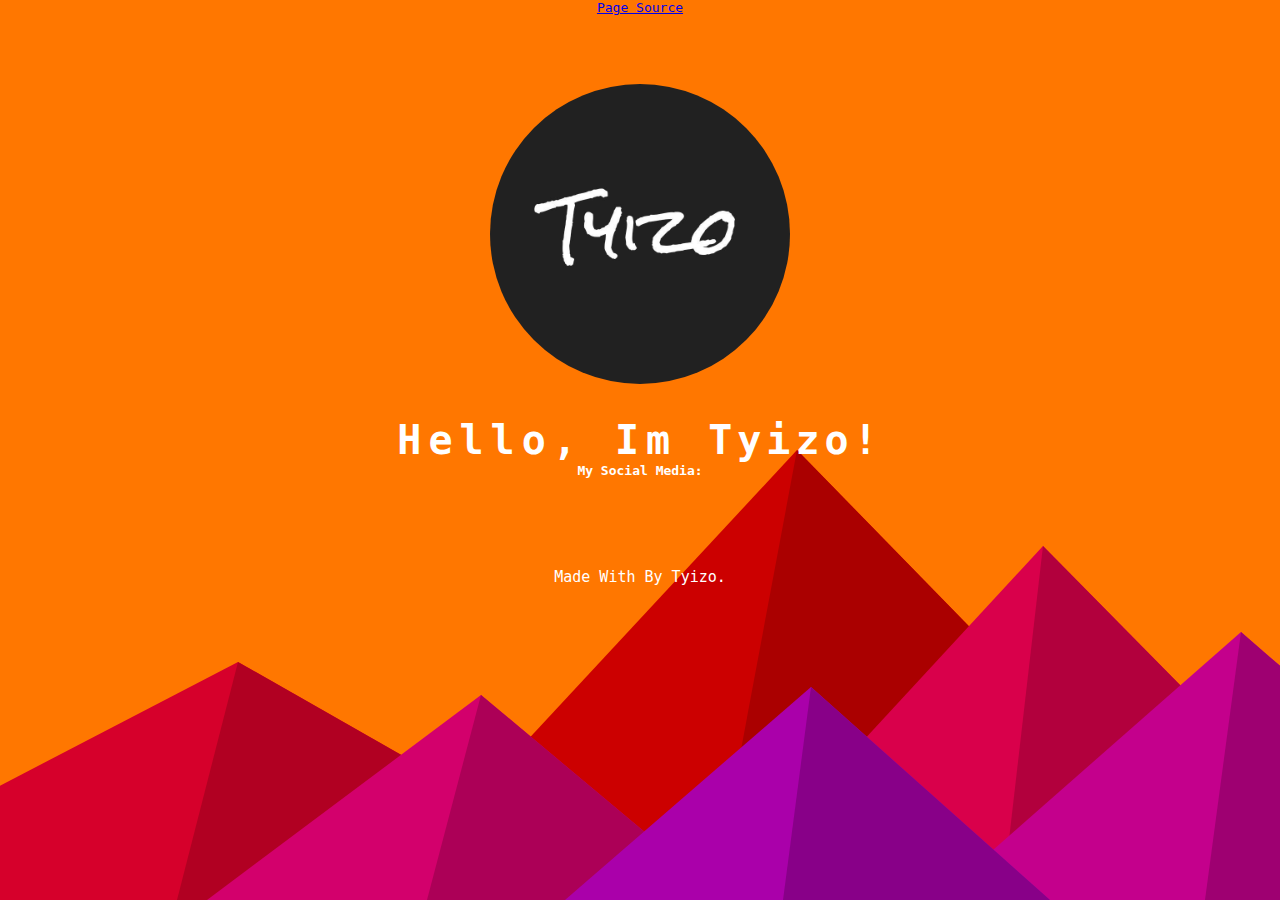
<file: index.html>
<!DOCTYPE html>
<html lang="en" class="all-page">
<head>
    <meta charset="UTF-8">
    <meta name="viewport" content="width=device-width, initial-scale=1.0">
    <!--<script src="https://ajax.googleapis.com/ajax/libs/jquery/3.5.1/jquery.min.js"></script> -->
    <link rel="shortcut icon" href="./pics/myIcon.png" type="image/x-icon">
    <link rel="stylesheet" href="./css/style.css">
    <link rel="stylesheet" href="https://cdnjs.cloudflare.com/ajax/libs/font-awesome/5.15.2/css/all.min.css" integrity="sha512-HK5fgLBL+xu6dm/Ii3z4xhlSUyZgTT9tuc/hSrtw6uzJOvgRr2a9jyxxT1ely+B+xFAmJKVSTbpM/CuL7qxO8w==" crossorigin="anonymous" />
    <title>Tyizo | Home</title>
</head>
<body>

  <div class="container">

    <!-- Nav Bar -->
    <div class="source">
      <li>
        <a href="https://github.com/tyizo/tyizo-v1" target="_blank">Page Source</a>
      </li>
    </div>

    <div id="mySidenav" class="sidenav">
        <a 
        href="javascript:void(0)" 
        class="closebtn" 
        onclick="closeNav()">&times;</a>
        <a href="./index.html">Home</a>
        <a href="./projects.html">Projects</a>
        <a href="./about.html">About Me</a>
    </div>    

    <span class="open" onclick="openNav()">
      <i class="fas fa-align-justify"></i>
    </span>

    <!-- Body and Content -->
    
  <!------------------------------------>
    <img src="./pics/avatar.jpg" alt="Tyizo Image" id="hero-img">
    <div id="myModal" class="modal">
        <span class="close">&times;</span>
          <img class="modal-content" id="img">
        <div id="caption"></div>
    </div>
  <!------------------------------------>
      <div class="content">    
          <h3 class="msg">
            Hello, Im <span class="hero-text">Tyizo!
            </span>
          </h3>
          <h4>My Social Media: </h4>
          <div class="social">
            <a 
            href="https://twitter.com/1xm0d" 
            target="_blank"><i class="fab fa-twitter twitter"></i></a>
            <a 
            href="https://www.instagram.com/1xm0d/" 
            target="_blank"><i class="fab fa-instagram instagram"></i></a>
            <a 
            href="https://github.com/tyizo" 
            target="_blank"><i class="fab fa-github github"></i></a>
          </div>
      </div>

      <!-- Footer And CopyRights -->

      <footer class="copyrights">
        Made With
        <i class="fa fa-heart heart" aria-hidden="true"></i>
        By Tyizo.
      </footer>
  </div>

<script src="./js/script.js"></script>

</body>
</html>
</file>
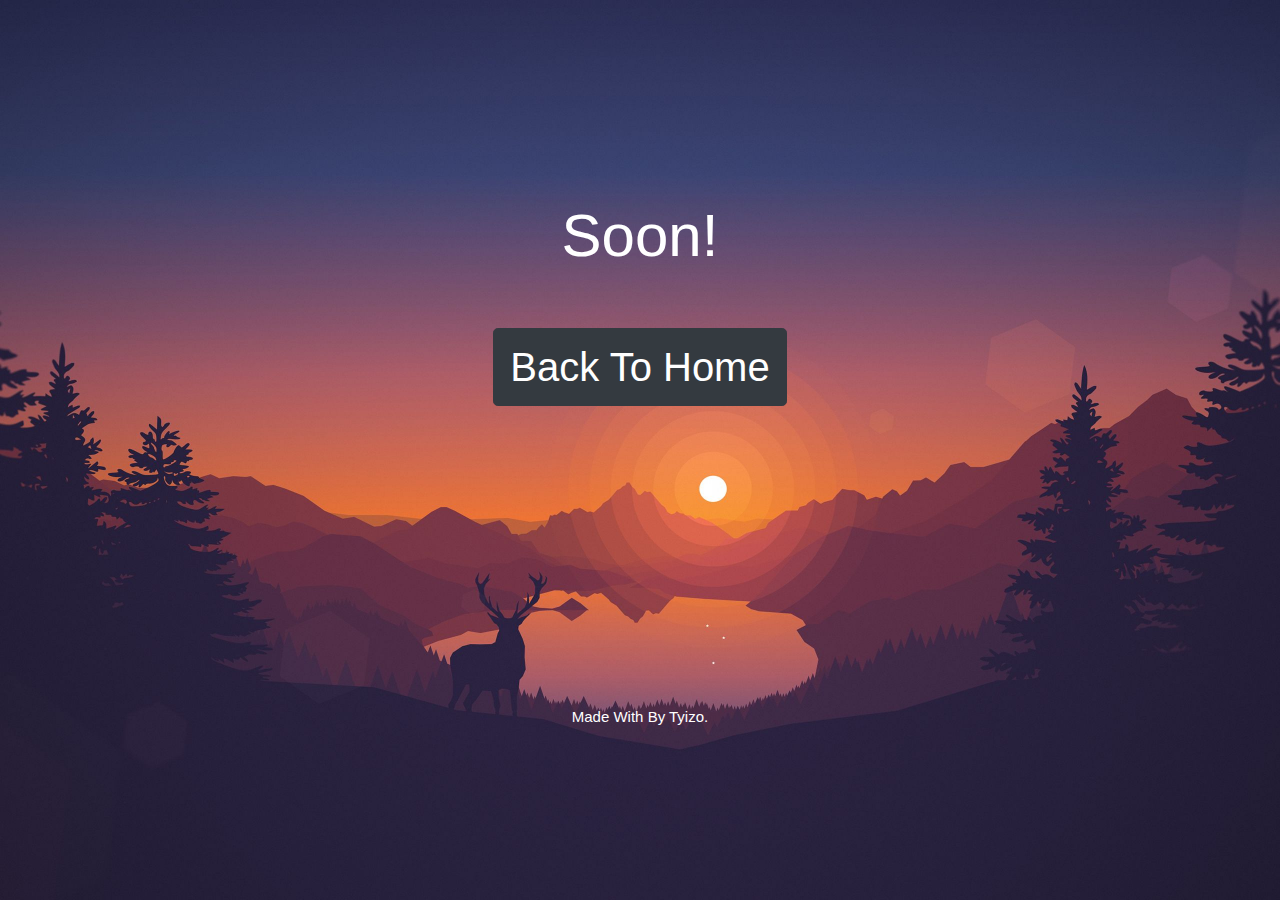
<file: projects.html>
<!DOCTYPE html>
<html lang="en">
<head>
    <meta charset="UTF-8">
    <meta name="viewport" content="width=device-width, initial-scale=1.0">
    <link rel="shortcut icon" href="./pics/myIcon.png" type="image/x-icon">
    <link rel="stylesheet" href="https://stackpath.bootstrapcdn.com/bootstrap/4.5.2/css/bootstrap.min.css" integrity="sha384-JcKb8q3iqJ61gNV9KGb8thSsNjpSL0n8PARn9HuZOnIxN0hoP+VmmDGMN5t9UJ0Z" crossorigin="anonymous">
    <link rel="stylesheet" href="https://cdnjs.cloudflare.com/ajax/libs/font-awesome/5.15.2/css/all.min.css" integrity="sha512-HK5fgLBL+xu6dm/Ii3z4xhlSUyZgTT9tuc/hSrtw6uzJOvgRr2a9jyxxT1ely+B+xFAmJKVSTbpM/CuL7qxO8w==" crossorigin="anonymous" />
    <title>Tyizo | Projects</title>
    <style>
    *{
        margin: 0;
        padding: 0;
        box-sizing: border-box;
    }
    body { 
        background: url('./pics/background.jpg') no-repeat center center fixed; 
        -webkit-background-size: cover;
        -moz-background-size: cover;
        -o-background-size: cover;
        background-size: cover;
        text-align: center;
    }
    .msg {
        font-size: 60px;
        margin-top: 200px;
    }
    .button {
        font-size: 40px;
    }
    a{
        color: white;
    }
    a:hover{
        color: white;
        text-decoration: none;
    }
    .copyrights {
        color: #ffffff;
        font-size: 15px;
        margin-top: 300px;
        /* border: 1px solid yellow; */
    }
    .heart {
        color: #fa4040;    
    }

    </style>
</head>
<body>
    <h1 class="msg text-white">
        Soon!
    </h1>
    <br> <br>
    <button class="btn btn-dark button btn-lg">
       <a href="index.html">Back To Home</a>
    </button>

    <footer class="copyrights">
        Made With
        <i class="fa fa-heart heart" aria-hidden="true"></i>
        By Tyizo.
      </footer>

</body>
</html>
</file>
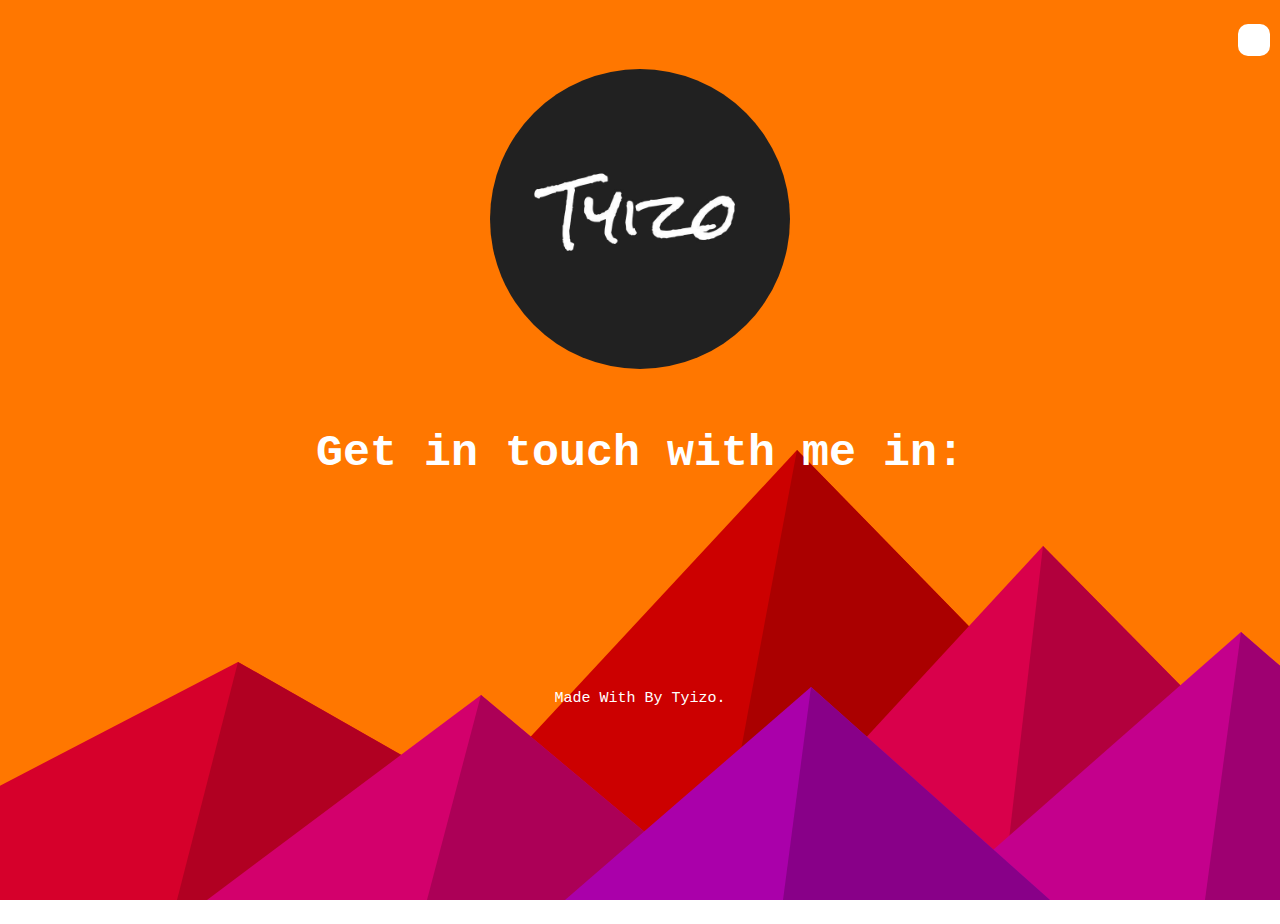
<file: socials.html>
<!DOCTYPE html>
<html lang="en" class="all-page">
<head>
    <meta charset="UTF-8">
    <meta name="viewport" content="width=device-width, initial-scale=1.0">
    <link rel="shortcut icon" href="./pics/myIcon.png" type="image/x-icon">
    <link rel="stylesheet" href="./css/socials.css">
    <link rel="stylesheet" href="https://cdnjs.cloudflare.com/ajax/libs/font-awesome/5.15.2/css/all.min.css" integrity="sha512-HK5fgLBL+xu6dm/Ii3z4xhlSUyZgTT9tuc/hSrtw6uzJOvgRr2a9jyxxT1ely+B+xFAmJKVSTbpM/CuL7qxO8w==" crossorigin="anonymous" />
    <title>Tyizo | Socials</title>
</head>
<body>

  <div class="container">

    <!-- Nav Bar -->
    <div class="dropdown">
        <button class="drop-btn"><i class="fa fa-globe" aria-hidden="true"></i>
        </button>
        <div class="drop-content">
            <a href="./arabic/ar.socials.html">Arabic</a>
            <a href="./index.html">English</a>
        </div>
    </div>

    <div id="mySidenav" class="sidenav">
        <a 
        href="javascript:void(0)" 
        class="closebtn" 
        onclick="closeNav()">&times;</a>
        <a href="./index.html">Home</a>
        <a href="./socials.html">My Socials</a>
    </div>    

    <span class="open" onclick="openNav()">
      <i class="fas fa-align-justify"></i>
    </span>

    <!-- Body and Content -->
    
  <!------------------------------------>
    <img src="./pics/avatar.jpg" alt="Tyizo Image" id="hero-img">
    <div id="myModal" class="modal">
        <span class="close">&times;</span>
          <img class="modal-content" id="img">
        <div id="caption"></div>
    </div>
  <!------------------------------------>
      <div class="content">    
          <h4>Get in touch with me in: </h4>
          <div class="social">
            <a 
            href="https://twitter.com/1xm0d" 
            target="_blank"><i class="fab fa-twitter twitter"></i></a>
            <a 
            href="https://www.instagram.com/1xm0d/" 
            target="_blank"><i class="fab fa-instagram instagram"></i></a>
            <a 
            href="https://github.com/tyizo" 
            target="_blank"><i class="fab fa-github github"></i></a>
            <a 
            href="https://t.me/tyizoCH/" 
            target="_blank"><i class="fab fa-telegram telegram"></i></a>
          </div>
      </div>

      <!-- Footer And CopyRights -->

      <footer class="copyrights">
        Made With
        <i class="fa fa-heart heart" aria-hidden="true"></i>
        By Tyizo.
      </footer>
  </div>

<script src="./js/script.js"></script>

</body>
</html>
</file>
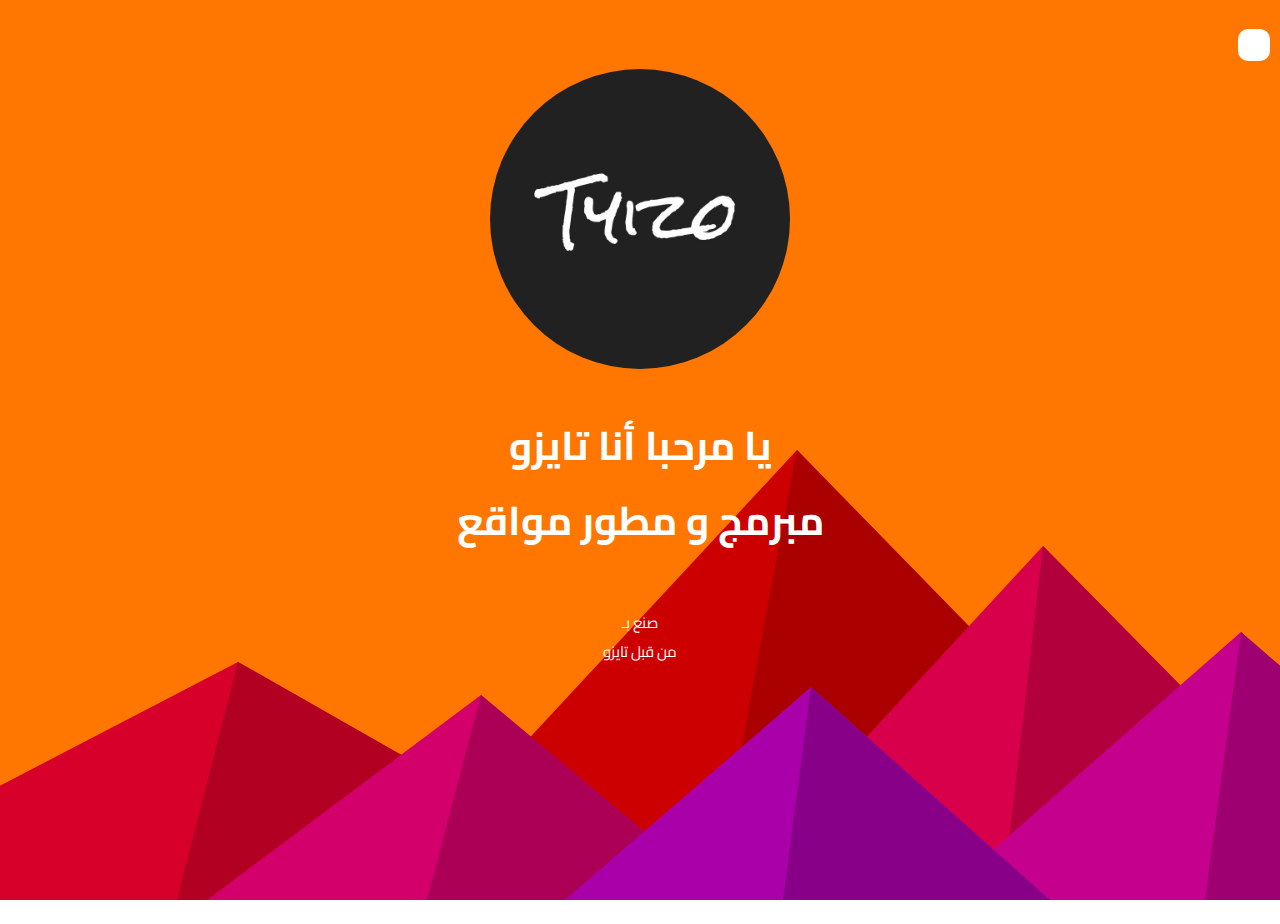
<file: arabic/ar.index.html>
<!DOCTYPE html>
<html lang="ar" class="all-page">
<head>
    <meta charset="UTF-8">
    <meta name="viewport" content="width=device-width, initial-scale=1.0">
    <link rel="shortcut icon" href="./pics/myIcon.png" type="image/x-icon">
    <link rel="stylesheet" href="../css/arabic-page.css">
    <link rel="stylesheet" href="https://cdnjs.cloudflare.com/ajax/libs/font-awesome/5.15.2/css/all.min.css" integrity="sha512-HK5fgLBL+xu6dm/Ii3z4xhlSUyZgTT9tuc/hSrtw6uzJOvgRr2a9jyxxT1ely+B+xFAmJKVSTbpM/CuL7qxO8w==" crossorigin="anonymous" />
    <title>الصفحة الرئيسية</title>
</head>
<body>

  <div class="container">

    <!-- Nav Bar -->
    
    <div class="dropdown">
        <button class="drop-btn"><i class="fa fa-globe" aria-hidden="true"></i>
        </button>
        <div class="drop-content">
            <a href="./ar.index.html">العربية</a>
            <a href="../index.html">الأنجليزية</a>
        </div>
    </div>
    <div id="mySidenav" class="sidenav">
        <a 
        href="javascript:void(0)" 
        class="closebtn" 
        onclick="closeNav()">&times;</a>
        <a href="./ar.index.html">الصفحة الأساسية</a>
        <a href="../arabic/ar.socials.html">مواقع التواصل</a>
    </div>    

    <span class="open" onclick="openNav()">
        <i class="fa fa-bars"></i>    
    </span>

    <!-- Body and Content -->
    
  <!------------------------------------>
    <img src="../pics/avatar.jpg" alt="" id="hero-img">
    <div id="myModal" class="modal">
        <span class="close">&times;</span>
          <img class="modal-content" id="img">
        <div id="caption"></div>
    </div>
  <!------------------------------------>
      <div class="content">    
          <h3 class="msg">
             يا مرحبا أنا<span class="hero-text"> تايزو
            <br>
            </span>
            مبرمج و مطور مواقع
          </h3>
      </div>

      <!-- Footer And CopyRights -->

      <footer class="copyrights">
        <i class="fa fa-heart heart"></i>صنع بـ
        <br>
        من قبل تايزو
    </footer>
  </div>

<script src="../js/script.js"></script>

</body>
</html>
</file>
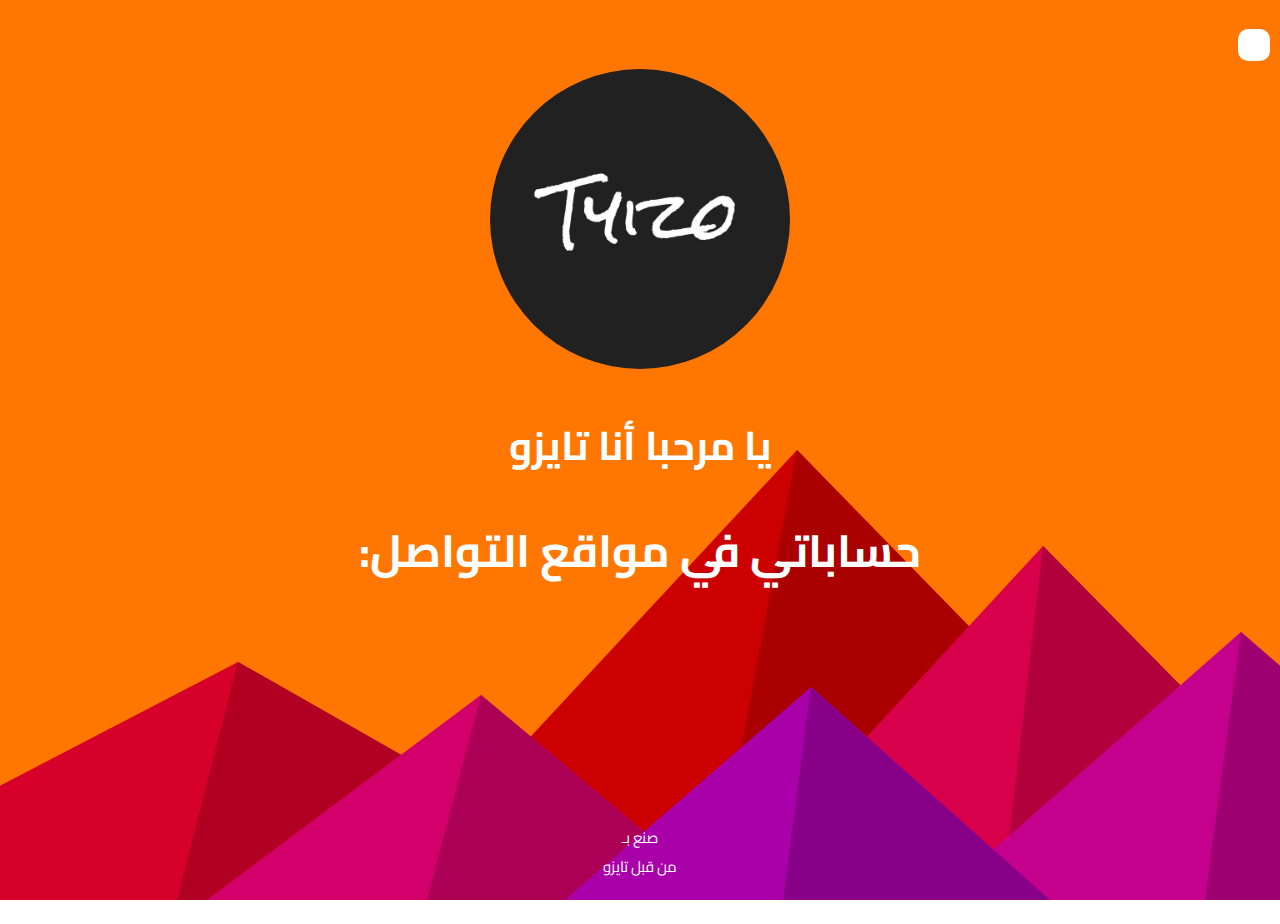
<file: arabic/ar.socials.html>
<!DOCTYPE html>
<html lang="ar" class="all-page">
<head>
    <meta charset="UTF-8">
    <meta name="viewport" content="width=device-width, initial-scale=1.0">
    <link rel="shortcut icon" href="./pics/myIcon.png" type="image/x-icon">
    <link rel="stylesheet" href="../css/arabic-page.css">
    <link rel="stylesheet" href="https://cdnjs.cloudflare.com/ajax/libs/font-awesome/5.15.2/css/all.min.css" integrity="sha512-HK5fgLBL+xu6dm/Ii3z4xhlSUyZgTT9tuc/hSrtw6uzJOvgRr2a9jyxxT1ely+B+xFAmJKVSTbpM/CuL7qxO8w==" crossorigin="anonymous" />
    <title>مواقع التواصل</title>
</head>
<body>

  <div class="container">

    <!-- Nav Bar -->
    
    <div class="dropdown">
        <button class="drop-btn"><i class="fa fa-globe" aria-hidden="true"></i>
        </button>
        <div class="drop-content">
            <a href="./ar.index.html">العربية</a>
            <a href="../index.html">الأنجليزية</a>
        </div>
    </div>
    <div id="mySidenav" class="sidenav">
        <a 
        href="javascript:void(0)" 
        class="closebtn" 
        onclick="closeNav()">&times;</a>
        <a href="../arabic/ar.index.html">الصفحة الأساسية</a>
        <a href="./ar.socials.html">مواقع التواصل</a>
    </div>    

    <span class="open" onclick="openNav()">
        <i class="fa fa-bars"></i>    
    </span>

    <!-- Body and Content -->
    
  <!------------------------------------>
    <img src="../pics/avatar.jpg" alt="" id="hero-img">
    <div id="myModal" class="modal">
        <span class="close">&times;</span>
          <img class="modal-content" id="img">
        <div id="caption"></div>
    </div>
  <!------------------------------------>
      <div class="content">    
          <h3 class="msg">
             يا مرحبا أنا<span class="hero-text"> تايزو
            </span>
          </h3>
          <h4>:حساباتي في مواقع التواصل</h4>
          <div class="social">
            <a 
            href="https://twitter.com/1xm0d" 
            target="_blank"><i class="fab fa-twitter twitter"></i></a>
            <a 
            href="https://www.instagram.com/1xm0d/" 
            target="_blank"><i class="fab fa-instagram instagram"></i></a>
            <a 
            href="https://github.com/tyizo" 
            target="_blank"><i class="fab fa-github github"></i></a>
            <a 
            href="https://t.me/tyizoCH/" 
            target="_blank"><i class="fab fa-telegram telegram"></i></a>

          </div>
      </div>

      <!-- Footer And CopyRights -->

      <footer class="copyrights">
        <i class="fa fa-heart heart"></i>صنع بـ
        <br>
        من قبل تايزو
    </footer>
  </div>

  <script src="../js/script.js"></script>

</body>
</html>
</file>
<file: css/style.css>
*{
    margin: 0;
    padding: 0;
    box-sizing: border-box;
    font-family: monospace;
}

body, 
html {
    height: 100%;
}
  
.all-page { 
    background: url('../pics/Flat-Mountains.svg') no-repeat center center fixed; 
    -webkit-background-size: cover;
    -moz-background-size: cover;
    -o-background-size: cover;
    background-size: cover;
}
.container {
    text-align: center;
}
.open{
    display: flex;
    margin-top: 24px;
    padding-left: 25px;
    font-size: 30px;
    cursor: pointer;
    width: 60px;
    color: #ffffff;
    transition: 0.3s ease-out; 
}
.open:hover{
    color: #b9b8b8;
    transition: 0.4s ease-in; 
}

.sidenav{
    height: 100%;
    width: 0;
    top: 0;
    bottom: 0;
    position: fixed;
    z-index: 1;
    background-color: #141414;
    overflow-x: hidden;
    transition: 0.7s;
    padding-top: 278px;
    text-align:center;
} 
.sidenav a {
    padding: 20px;
    text-decoration: none;
    font-size: 40px;
    color: #faf3f3;
    display: block;
    transition: 0.5s ease-in; 
}
.sidenav a:hover{
    color: #818181;
    transition: 0.3s ease-in; 
} 
.sidenav .closebtn {
    position: absolute;
    top: 0;
    right: 25px;
    font-size: 36px;
    margin-left: 50px;
}
#hero-img{
    border-radius: 60%;
    margin-top: 45px;
    height: 300px;
    cursor: pointer;
    transition: 0.3s ease-in-out;
}
#hero-img:hover{
    box-shadow: 0 0 26px black;
    transition: 0.3s ease-out;
}
.modal {
    display: none; 
    position: fixed; 
    z-index: 1; 
    padding-top: 50px; 
    left: 0;
    top: 0;
    width: 100%; 
    height: 100%;  
    background-color: black;
    overflow-x: auto;
}
   
.modal-content {
    margin: auto;
    display: block;
    width: 50%;
    max-width: 400px;
}
#caption {
    margin: auto;
    width: 80%;
    color: #ffffff;
    padding: 30px;
    font-size: 40px;
} 
.modal-content, #caption {
    animation-name: zoom;
    animation-duration: 0.6s;
    border-radius: 60%;
}
.close{
    position: absolute;
    top: 15px;
    right: 35px;
    color: #f1f1f1;
    font-size: 40px;
    font-weight: bold;
    transition: 0.3s;
}
.close:hover,
.close:focus {
    color: #bbb;
    text-decoration: none;
    cursor: pointer;
}
/* ------------------------------- */
    /* The Browser's Scroll Bar */
body::-webkit-scrollbar {
    width: 10px;        
}
  
body::-webkit-scrollbar-track {
    background: #141414;
}
body::-webkit-scrollbar-thumb{
    background-color: #2e2c2c;
    border-radius: 20px; 
}
/* ------------------------------- */

.content {
    margin-top: 10px;
    padding: 20px;
    color: #ffffff;
}
.msg {
    font-size: 40px;
    letter-spacing: 7px;
}
.hero-text {
    font-size: 40px;
    letter-spacing: 5px;
    animation: rainbow 4s linear 0s infinite;
}

/* ------------------------------- */
/* Some Animation */
@keyframes rainbow {
    from {
      color: #656fc7;
    }
    10% {
      color: #1eff00;
    }
    50% {
      color: #00ffff;
    }
    75% {
      color: #fa1588;
    }
    100% {
      color: #fffb00;
    }
}
@keyframes zoom {
    from {transform:scale(0)}
    to {transform:scale(1)}
}
.heart {
    color: #fa4040;
}
/* ------------------------------- */
/* For Responsive Website !. small , big phones and tablets. */
@media only screen and (max-width: 600px) 
{
    
    .content {
        text-align: center;
    } 
    .msg {
        font-size: 30px;
    }
    .content > h4{
        font-size: 41px;
    }    
    .sidenav a {
        font-size: 50px;
    }
}
@media screen and (max-height: 450px) {
    .sidenav {padding-top: 15px;}
    .sidenav a {font-size: 18px;}
}
@media screen and (max-width: 700px){
    .modal-content {
      width: 100%;
    }
}
/* ------------------------------- */

.copyrights {
    color: #ffffff;
    font-size: 15px;
    margin-top: 70px;
    padding-bottom: 20px;
}

.drop-btn {
    background-color: white;
    color: white;
    padding: 16px;
    font-size: 16px;
    border: none;
    cursor: pointer;
    border-radius: 10px;
    transition: 0.4s ease-in-out;
}
  
.dropdown {
    top: 24px;
    right: 10px;
    transition: 0.4s ease-in-out;
    position: absolute;
}
  
.drop-content {
    display: none;
    position: absolute;
    background-color: #f9f9f9;
    min-width: 160px;
    z-index: 1;
    right: 0;
    border-radius: 10px;
}
  
.drop-content a {
    color: black;
    padding: 12px 16px;
    text-decoration: none;
    display: block;
}
  
.drop-content a:hover {
    background-color: #f1f1f1;
} 
  
.dropdown:hover .drop-content {
    display: block;
}
  
.dropdown:hover .drop-btn {
    transition: 0.4s ease-in-out;
    background-color: beige;
}

.fa-globe {
    color: black;
    font-size: 20px;
}
</file>
<file: css/socials.css>
*{
    margin: 0;
    padding: 0;
    box-sizing: border-box;
    font-family: monospace;
}

body, 
html {
    height: 100%;
}
  
.all-page { 
    background: url('../pics/Flat-Mountains.svg') no-repeat center center fixed; 
    -webkit-background-size: cover;
    -moz-background-size: cover;
    -o-background-size: cover;
    background-size: cover;
}
.container {
    text-align: center;
}
.open{
    display: flex;
    margin-top: 24px;
    padding-left: 25px;
    font-size: 30px;
    cursor: pointer;
    width: 60px;
    color: #ffffff;
    transition: 0.3s ease-out; 
}
.open:hover{
    color: #b9b8b8;
    transition: 0.4s ease-in; 
}

.sidenav{
    height: 100%;
    width: 0;
    top: 0;
    bottom: 0;
    position: fixed;
    z-index: 1;
    background-color: #141414;
    overflow-x: hidden;
    transition: 0.7s;
    padding-top: 278px;
    text-align:center;
} 
.sidenav a {
    padding: 20px;
    text-decoration: none;
    font-size: 40px;
    color: #faf3f3;
    display: block;
    transition: 0.5s ease-in; 
}
.sidenav a:hover{
    color: #818181;
    transition: 0.3s ease-in; 
} 
.sidenav .closebtn {
    position: absolute;
    top: 0;
    right: 25px;
    font-size: 36px;
    margin-left: 50px;
}
#hero-img{
    border-radius: 60%;
    margin-top: 45px;
    height: 300px;
    cursor: pointer;
    transition: 0.3s ease-in-out;
}
#hero-img:hover{
    box-shadow: 0 0 26px black;
    transition: 0.3s ease-out;
}
.modal {
    display: none; 
    position: fixed; 
    z-index: 1; 
    padding-top: 50px; 
    left: 0;
    top: 0;
    width: 100%; 
    height: 100%;  
    background-color: black;
    overflow-x: auto;
}
   
.modal-content {
    margin: auto;
    display: block;
    width: 50%;
    max-width: 400px;
}
#caption {
    margin: auto;
    width: 80%;
    color: #ffffff;
    padding: 30px;
    font-size: 40px;
} 
.modal-content, #caption {
    animation-name: zoom;
    animation-duration: 0.6s;
    border-radius: 60%;
}
.close{
    position: absolute;
    top: 15px;
    right: 35px;
    color: #f1f1f1;
    font-size: 40px;
    font-weight: bold;
    transition: 0.3s;
}
.close:hover,
.close:focus {
    color: #bbb;
    text-decoration: none;
    cursor: pointer;
}
/* ------------------------------- */
    /* The Browser's Scroll Bar */
body::-webkit-scrollbar {
    width: 10px;        
}
  
body::-webkit-scrollbar-track {
    background: #141414;
}
body::-webkit-scrollbar-thumb{
    background-color: #2e2c2c;
    border-radius: 20px; 
}
/* ------------------------------- */

.content {
    margin-top: 10px;
    padding: 20px;
    color: #ffffff;
}

/* ------------------------------- */
/* Some Animation */
@keyframes rainbow {
    from {
      color: #656fc7;
    }
    10% {
      color: #1eff00;
    }
    50% {
      color: #00ffff;
    }
    75% {
      color: #fa1588;
    }
    100% {
      color: #fffb00;
    }
}
@keyframes zoom {
    from {transform:scale(0)}
    to {transform:scale(1)}
}
/* ------------------------------- */
.content > h4 {
    font-size: 45px;
    margin-top: 25px;
}
.social {
    margin-top: 30px;
    font-size: 80px;
}
.instagram {
    color: #ff00b3;
    padding: 39px;
}
.twitter {
    color: #26b3c5;
}
.github {
    color: black;
}
.telegram{
    color: #21a8e7;
    margin: 20px;
}
.star{
    color: #212121;
}
.heart {
    color: #fa4040;
}
/* ------------------------------- */
/* For Responsive Website !. small , big phones and tablets. */
@media only screen and (max-width: 600px) 
{
    .social {
        display: grid;
        text-align: center;
    }
    
    .content {
        text-align: center;
    }
    
    .msg {
        font-size: 30px;
    }
    .content > h4{
        font-size: 41px;
    }
    .hero-text{
        font-size: 35px;
    }
    
    .sidenav a {
        font-size: 50px;
    }
}
@media screen and (max-height: 450px) {
    .sidenav {padding-top: 15px;}
    .sidenav a {font-size: 18px;}
}
@media screen and (max-width: 700px){
    .modal-content {
      width: 100%;
    }
}
/* ------------------------------- */

.copyrights {
    color: #ffffff;
    font-size: 15px;
    margin-top: 70px;
    padding-bottom: 20px;
}

.drop-btn {
    background-color: white;
    color: white;
    padding: 16px;
    font-size: 16px;
    border: none;
    cursor: pointer;
    border-radius: 10px;
    transition: 0.4s ease-in-out;
}
  
.dropdown {
    top: 24px;
    right: 10px;
    transition: 0.4s ease-in-out;
    position: absolute;
}
  
.drop-content {
    display: none;
    position: absolute;
    background-color: #f9f9f9;
    min-width: 160px;
    z-index: 1;
    right: 0;
    border-radius: 10px;
}
  
.drop-content a {
    color: black;
    padding: 12px 16px;
    text-decoration: none;
    display: block;
}
  
.drop-content a:hover {
    background-color: #f1f1f1;
} 
  
.dropdown:hover .drop-content {
    display: block;
}
  
.dropdown:hover .drop-btn {
    transition: 0.4s ease-in-out;
    background-color: beige;
}

.fa-globe {
    color: black;
    font-size: 20px;
}
</file>
<file: css/arabic-page.css>
@import url('https://fonts.googleapis.com/css2?family=Cairo&display=swap');

*{
    margin: 0;
    padding: 0;
    box-sizing: border-box;
    font-family: 'Cairo', sans-serif;
}

body, 
html {
    height: 100%;
}
  
.all-page { 
    background: url('../pics/Flat-Mountains.svg') no-repeat center center fixed; 
    -webkit-background-size: cover;
    -moz-background-size: cover;
    -o-background-size: cover;
    background-size: cover;
}
.container {
    text-align: center;
}
.open{
    display: flex;
    margin-top: 24px;
    padding-left: 25px;
    font-size: 40px;
    cursor: pointer;
    width: 60px;
    color: #ffffff;
    transition: 0.3s ease-out; 
}
.open:hover{
    color: #b9b8b8;
    transition: 0.4s ease-in; 
}

.sidenav{
    height: 100%;
    width: 0;
    top: 0;
    bottom: 0;
    position: fixed;
    z-index: 1;
    background-color: #141414;
    overflow-x: hidden;
    transition: 0.7s;
    padding-top: 278px;
    text-align:center;
} 
.sidenav a {
    padding: 20px;
    text-decoration: none;
    font-size: 40px;
    color: #faf3f3;
    display: block;
    transition: 0.5s ease-in; 
}
.sidenav a:hover{
    color: #818181;
    transition: 0.3s ease-in; 
} 
.sidenav .closebtn {
    position: absolute;
    top: 0;
    right: 25px;
    font-size: 36px;
    margin-left: 50px;
}
#hero-img{
    border-radius: 60%;
    margin-top: 45px;
    height: 300px;
    cursor: pointer;
    transition: 0.3s ease-in-out;
}
#hero-img:hover{
    box-shadow: 0 0 26px black;
    transition: 0.3s ease-out;
}
.modal {
    display: none; 
    position: fixed; 
    z-index: 1; 
    padding-top: 50px; 
    left: 0;
    top: 0;
    width: 100%; 
    height: 100%;  
    background-color: black;
    overflow-x: auto;
}
   
.modal-content {
    margin: auto;
    display: block;
    width: 50%;
    max-width: 400px;
}
#caption {
    margin: auto;
    width: 80%;
    color: #ffffff;
    padding: 30px;
    font-size: 40px;
} 
.modal-content, #caption {
    animation-name: zoom;
    animation-duration: 0.6s;
    border-radius: 60%;
}
.close{
    position: absolute;
    top: 15px;
    right: 35px;
    color: #f1f1f1;
    font-size: 40px;
    font-weight: bold;
    transition: 0.3s;
}
.close:hover,
.close:focus {
    color: #bbb;
    text-decoration: none;
    cursor: pointer;
}
/* ------------------------------- */
    /* The Browser's Scroll Bar */
body::-webkit-scrollbar {
    width: 10px;        
}
  
body::-webkit-scrollbar-track {
    background: #141414;
}
body::-webkit-scrollbar-thumb{
    background-color: #2e2c2c;
    border-radius: 20px; 
}
/* ------------------------------- */

.content {
    margin-top: 10px;
    padding: 20px;
    color: #ffffff;
}
.msg {
    font-size: 40px;
}
.hero-text {
    font-size: 40px;
    animation: rainbow 4s linear 0s infinite;
}

/* ------------------------------- */
/* Some Animation */
@keyframes rainbow {
    from {
      color: #656fc7;
    }
    10% {
      color: #1eff00;
    }
    50% {
      color: #00ffff;
    }
    75% {
      color: #fa1588;
    }
    100% {
      color: #fffb00;
    }
}
@keyframes zoom {
    from {transform:scale(0)}
    to {transform:scale(1)}
}
/* ------------------------------- */
.content > h4 {
    font-size: 45px;
    margin-top: 25px;
}
.social {
    margin-top: 30px;
    font-size: 80px;
}
.instagram {
    color: #ff00b3;
    padding: 39px;
}
.twitter {
    color: #26b3c5;
}
.github {
    color: black;
}
.star{
    color: #212121;
}
.heart {
    color: #fa4040;
}
/* ------------------------------- */
/* For Responsive Website !. small , big phones and tablets. */
@media only screen and (max-width: 600px) 
{
    .social {
        display: grid;
        text-align: center;
    }
    .content {
        text-align: center;
    }
    .msg {
        font-size: 30px;
    }
    .content > h4{
        font-size: 41px;
    }
    .hero-text{
        font-size: 35px;
    }
    .sidenav a {
        font-size: 50px;
    }
    .open {
        font-size: 50px;
    }
}
@media screen and (max-height: 450px) {
    .sidenav {padding-top: 15px;}
    .sidenav a {font-size: 18px;}
}
@media screen and (max-width: 700px){
    .modal-content {
      width: 100%;
    }
}
/* ------------------------------- */

.copyrights {
    color: #ffffff;
    font-size: 15px;
    margin-top: 30px;
    padding-bottom: 20px;
    /* border: 1px solid yellow; */
}

.drop-btn {
    background-color: white;
    color: white;
    padding: 16px;
    font-size: 16px;
    border: none;
    cursor: pointer;
    border-radius: 10px;
    transition: 0.4s ease-in-out;
}
  
.dropdown {
    top: 24px;
    right: 10px;
    transition: 0.4s ease-in-out;
    position: absolute;
}
  
.drop-content {
    display: none;
    position: absolute;
    background-color: #f9f9f9;
    min-width: 160px;
    z-index: 1;
    right: 0;
    border-radius: 10px;
}
  
.drop-content a {
    color: black;
    padding: 12px 16px;
    text-decoration: none;
    display: block;
}
  
.drop-content a:hover {
    background-color: #f1f1f1;
} 
  
.dropdown:hover .drop-content {
    display: block;
}
  
.dropdown:hover .drop-btn {
    transition: 0.4s ease-in-out;
    background-color: beige;
}

.fa-globe {
    color: black;
    font-size: 20px;
}
</file>
